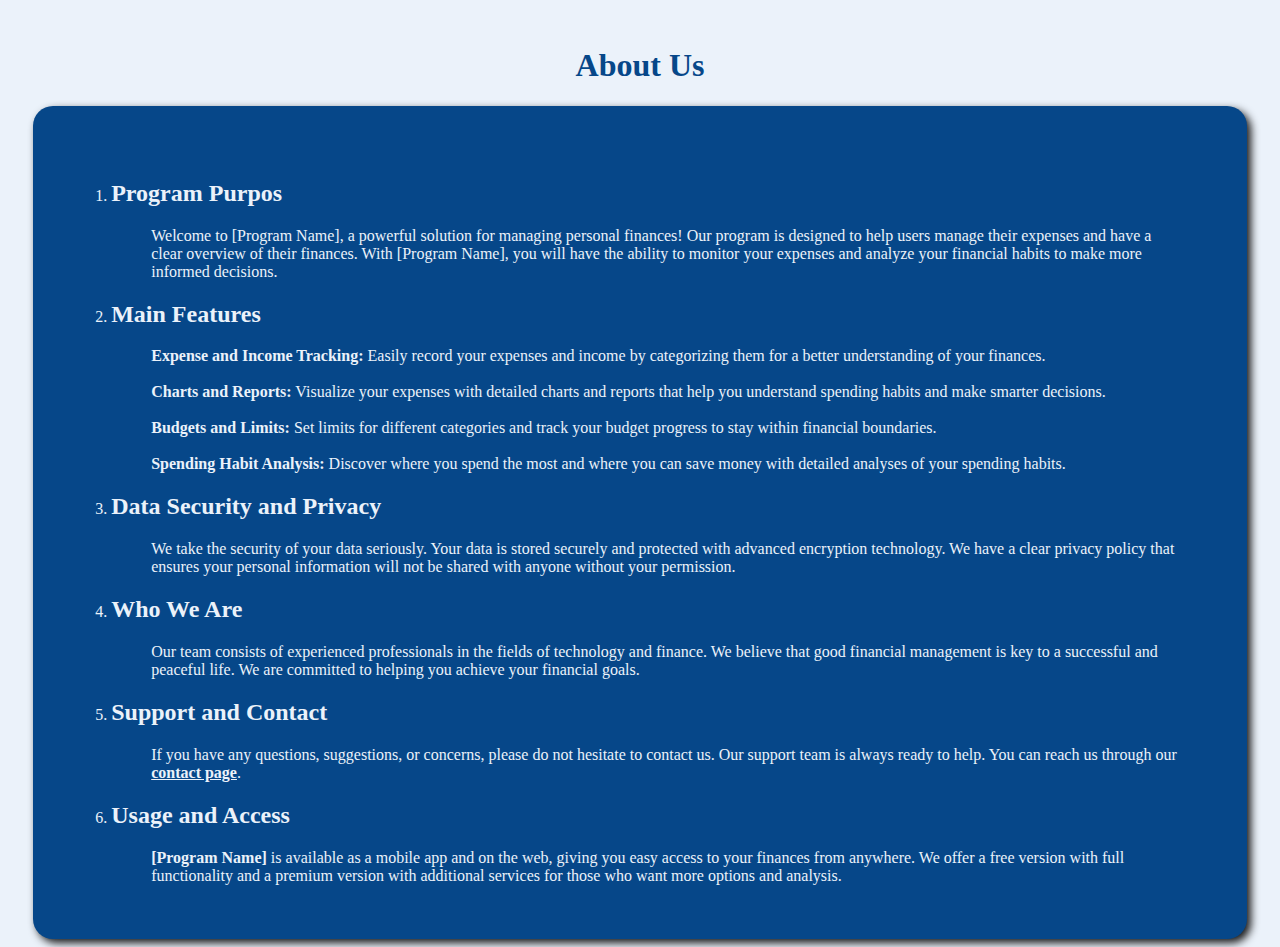
<file: About0us/About-Us.html>
<!DOCTYPE html>
<html lang="en">
<head>
    <meta charset="UTF-8">
    <meta name="viewport" content="width=device-width, initial-scale=1.0">
    <link rel="stylesheet" href="stilizimi-About-Us.css">
    <title>Document</title>
</head>
<body>
    <br>
    <div class="Abuat-us" ><h1>About Us</h1></div>
    <div style="display: flex; justify-content: center;">
    <div class="Main-conteber">
    <ol>
        <div>
            <li>
                <h2>Program Purpos</h2>
                <ul>
                    <li>
                        <p>  Welcome to [Program Name],
                            a powerful solution for managing personal finances! 
                            Our program is designed to help users manage their expenses and have a clear overview of their finances. With [Program Name],
                            you will have the ability to monitor your expenses and analyze your financial habits to make more informed decisions.</p>
                    </li>
                </ul>
            </li>
        </div>
        <div>
            <li><h2>Main Features</h2></li>
            <ul>
                <li><b>Expense and Income Tracking:</b>
                    Easily record your expenses and income by categorizing them for a better understanding of your finances.</li>
                    <br>
                <li><b>Charts and Reports:</b>
                     Visualize your expenses with detailed charts and reports that help you understand spending habits and make smarter decisions.</li>
                     <br>
                <li><b>Budgets and Limits:</b> 
                    Set limits for different categories and track your budget progress to stay within financial boundaries.</li>
                    <br>
                 <li>
                   <b>Spending Habit Analysis:</b> 
                     Discover where you spend the most and where you can save money with detailed analyses of your spending habits.
                </li>
            </ul>
        </div>
        <div>
            <li><h2>Data Security and Privacy</h2></li>
            <ul>
                <li>
                    We take the security of your data seriously.
                    Your data is stored securely and protected with advanced encryption technology.
                    We have a clear privacy policy that ensures your personal information will not be shared with anyone without your permission.</li>
            </ul>
        </div>
        <div>
            <li><h2>Who We Are</h2></li>
            <ul>
                <li>
                    Our team consists of experienced professionals in the fields of technology and finance.
                    We believe that good financial management is key to a successful and peaceful life.
                    We are committed to helping you achieve your financial goals.
                </li>
            </ul>
        </div>
        <div>
            <li><h2>Support and Contact</h2></li>
            <ul>
                <li>
                    If you have any questions,
                    suggestions, or concerns, please do not hesitate to contact us.
                    Our support team is always ready to help.
                    You can reach us through our <b><a href="/contact-us/contact-us.html" class="link">contact page</a></b>.
                </li>
            </ul>
        </div>
        <div>
            <li><h2>Usage and Access</h2></li>
            <ul>
                <li>
                    <b>[Program Name]</b> is available as a mobile app and on the web, giving you easy access to your finances from anywhere.
                     We offer a free version with full functionality and a premium version with additional services for those who want more options and analysis.
                </li>
            </ul>
        </div>
    </ol>
</div>
</div>
</body>
</html>
</file>
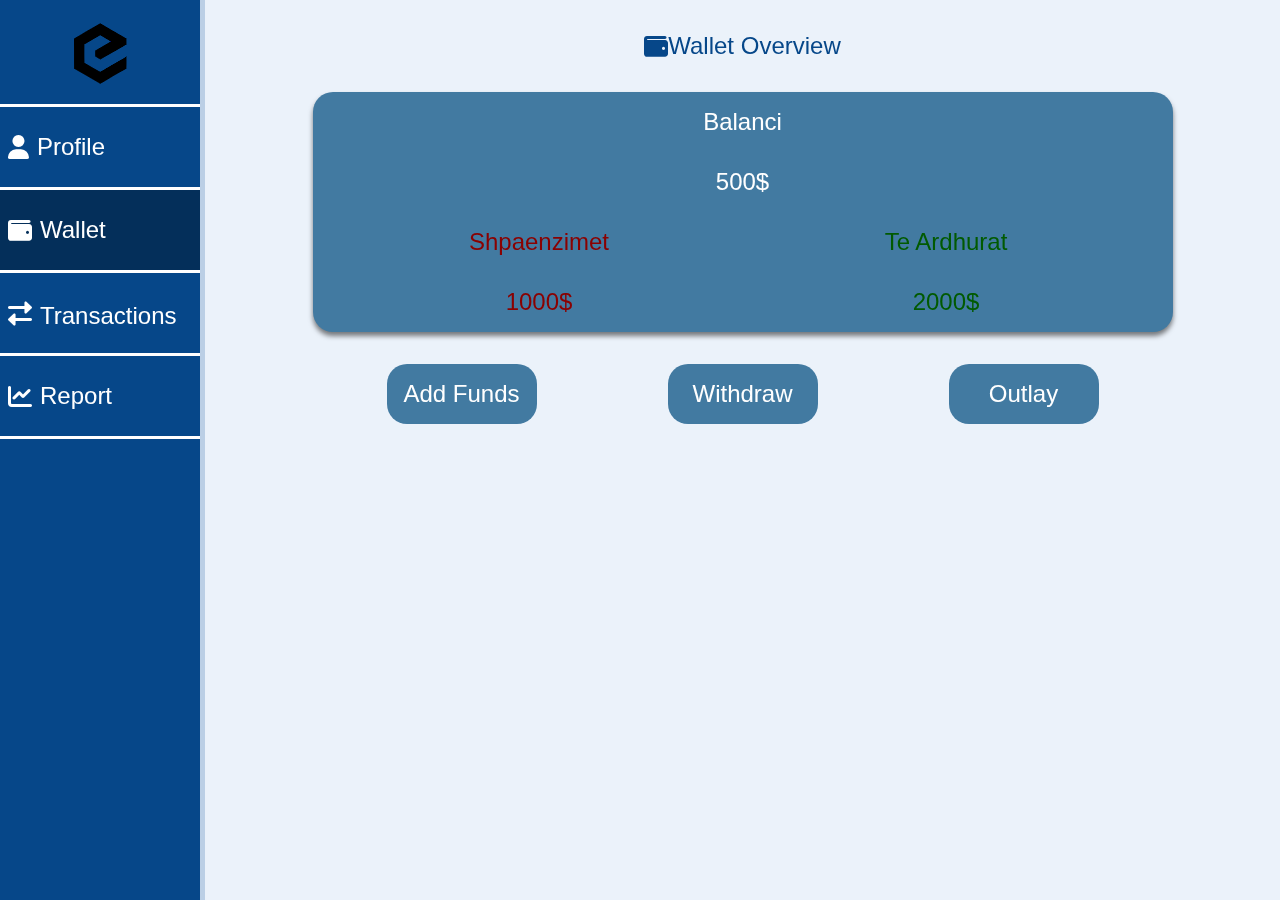
<file: dashbord/dashbord.html>
<!DOCTYPE html>
<html lang="en">

<head>
    <meta charset="UTF-8">
    <meta name="viewport" content="width=device-width, initial-scale=1.0">
    <link rel="stylesheet" href="stiliD.css">

    <link href="https://cdnjs.cloudflare.com/ajax/libs/font-awesome/6.0.0-beta3/css/all.min.css" rel="stylesheet">

    <title>Document</title>
</head>

<body>
    <div class="contener">
        <div class="leftcontener">
            <div class="leftcontener-content">
                <div class="leftcontener-llogoja">
                    <img src="/assets/img/logoo.png" alt="">
                </div>
                <a href="../profile/profile.html" class="link">
                <div class="leftcontener-Profili">
                    <i class="fas fa-user"></i><span>Profile</span>
                </div>
            </a>

           
                <div class="leftcontener-Boxheti">
                    <i class="fas fa-wallet"></i><span>wallet</span>
                </div>
                <a href="../Transcation/Transcation.html" class="link">
                <div class="leftcontener-transactionet">
                    <i class="fas fa-exchange-alt"></i><span>Transactions</span>
                </div>
            </a>
            <a href="../user-reports/report.html" class="link">
                <div class="leftcontener-raporti">
                    <i class="fas fa-chart-line"></i><span>Report</span>
                </div>
            </a>
            </div>
        </div>
        <div class="rightcontenier" id="rightcontenier">

            <div class="uperrbar">
                <div class="logoja">
                    <img src="/assets/img/logoo.png" alt="">
                </div>
                <i class="fa-solid fa-bars" id="hamburgerlogo" style="font-size: 30px; cursor: pointer;"></i>

            </div>

            <div class="main-contener">
                <div class="title-contener">
                    <i class="fas fa-wallet"></i><span>Wallet Overview</span>
                </div>
                <div class="balanc-contener">
                    <div class="balanci">
                        <span>balanci</span>
                        <span>500$</span>
                    </div>
                    <div class="shpenzie-teArdhurat">
                        <div class="Shpenzimet">
                            <span>Shpaenzimet</span>
                            <span>1000$</span>
                        </div>
                        <div class="teArdhurat">
                            <span>Te ardhurat</span>
                            <span>2000$</span>
                        </div>
                    </div>
                </div>
                <div class="overlay" id="outlay"></div>
                <div class="buton-contener">
                    <div>
                        <button type="submit" id="Addfonds">Add funds</button>
                    </div>
                    <div>
                        <button type="submit" id="Withdraw">Withdraw</button>
                    </div>
                    <div>
                        <button>outlay</button>
                    </div>
                </div>
            </div>
            <div class="overlay" id="outlay"></div>
            <form action="" id="add-funds-form">
                <div class="form-buton-contener" id="form-buton-contener">
                    <i class="fa-solid fa-x" id="add-funds-delet"></i>
                    <label>Amount</label>
                    <input id="amaunt-input" type="number" min="1" required>
                    <label>Source</label>
                    <input id="sourece-input" type="text">
                    <label>Confirm</label>
                    <input id="conf-input" type="checkbox" required>
                    <button type="submit">submit</button>
                </div>
            </form>

            <form action="" id="Withdraw-form">
                <div class="Withdraw-contener" id="Withdraw-contener">
                    <i class="fa-solid fa-x" id="WithdrawDelet"></i>
                    <label>Amount</label>
                    <input id="amaunt-input" type="number" min="1" required>

                    <label>Discription</label>
                    <input id="Discription-input" type="text">
                    <label>Confirm</label>
                    <input id="conf-input" type="checkbox" required>
                    <button type="submit">submit</button>
                </div>
            </form>
        </div>
        <div class="hamburger-contener" id="hamburger-contener">

            <div class="hamburger-contener-Profili">
                <i class="fa-solid fa-x" id="hamburger-contener-delet"></i>
                <i class="fas fa-user"></i><span>Profile</span>
            </div>
            <div class="hamburger-contener-Boxheti">
                <i class="fas fa-wallet"></i><span>wallet</span>
            </div>
            <div class="hamburger-contener-transactionet">
                <i class="fas fa-exchange-alt"></i><span>Transactions</span>
            </div>
            <div class="hamburger-contener-raporti">
                <i class="fas fa-chart-line"></i><span>Report</span>
            </div>
        </div>
    </div>
    </div>

    <script src="dashbord.js"></script>
</body>

</html>
</file>
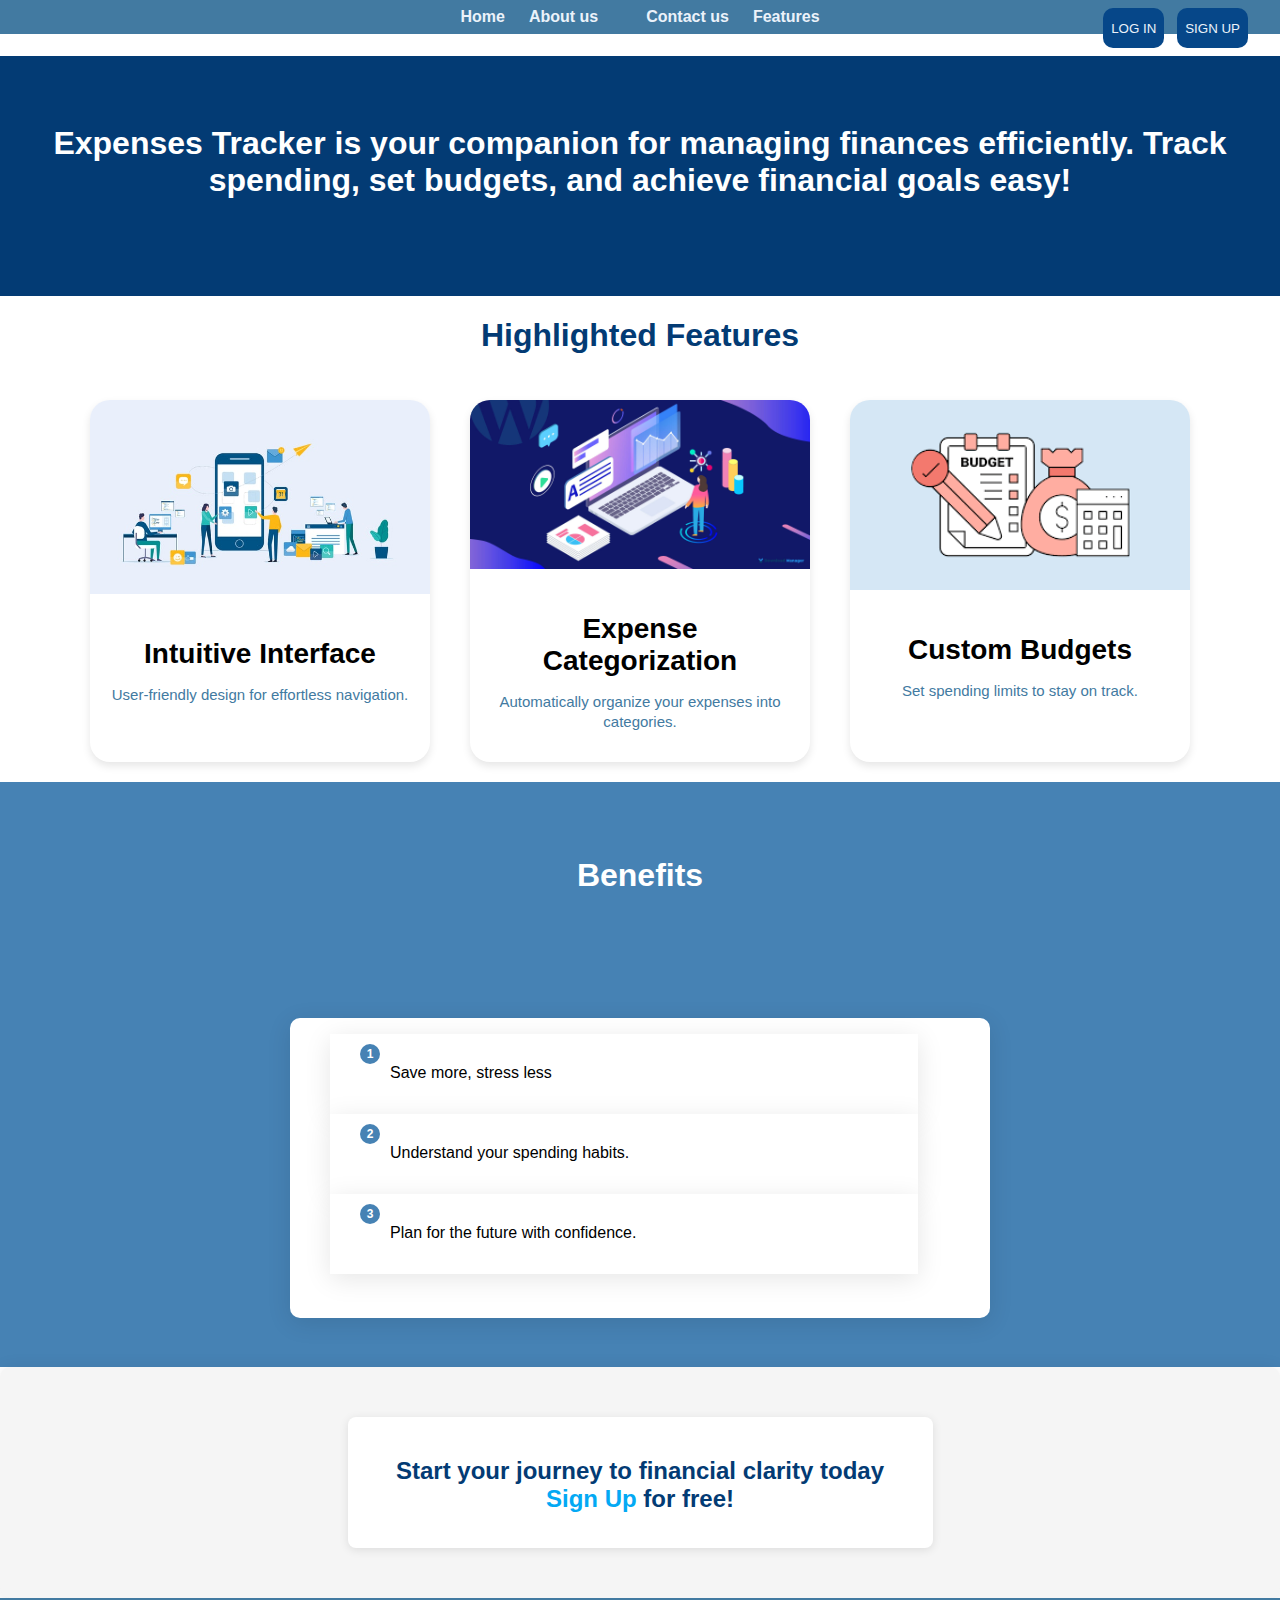
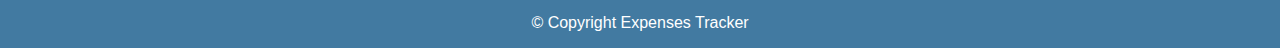
<file: features/features.html>
<!DOCTYPE html>
<html lang="en">

<head>
    <meta charset="UTF-8">
    <meta name="viewport" content="width=device-width, initial-scale=1.0">
    <title>Features</title>
    <link rel="stylesheet" href="./features.css">
</head>

<body>
    <div class="container">
        <div class="upper_content">
            <div class="item_container">
                <a href="../index.html">
                    <li>Home</li>
                </a>
                <a href="../About0us/About-Us.html">
                    <li>About us</li>
                </a>
                <a href="../features/features.html"></a>
                <li>Contact us</li>
                </a>

                <li>Features</li>
                <div class="burger_menu">
                    <svg xmlns="http://www.w3.org/2000/svg" height="24px" viewBox="0 -960 960 960" width="24px" fill="#5f6368"><path d="M120-240v-80h720v80H120Zm0-200v-80h720v80H120Zm0-200v-80h720v80H120Z"/></svg>
                </div>
            </div>
            <div class="sidebar_item_container">
                <div class="sidebar_content">

                    <a href="../index.html">
                        <li>Home</li>
                    </a>
                    <a href="../About0us/About-Us.html">
                        <li>About Us</li>
                    </a>

                    <a href="../contact-us/contact-us.html">
                        <li>Contact us</li>
                    </a>

                    <a href="../features/features.html">
                        <li>Features</li>
                    </a>
                    <div class=" close_button ">
                        <svg xmlns="http://www.w3.org/2000/svg " height="24px " viewBox="0 -960 960 960 " width="24px " fill="#5f6368 "><path d="m256-200-56-56 224-224-224-224 56-56 224 224 224-224 56 56-224 224 224 224-56 56-224-224-224 224Z "/></svg>
                    </div>
                </div>
            </div>
            <div class="login_and_signUp ">
                <a href="../log-in/login.html ">
                    <button>Log in</button>
                </a>
                <a href="../Sing-up/sing-up.html ">
                    <button>Sign Up</button>
                </a>
            </div>
        </div>

        <div class="main ">
            <div class="main-content ">
                <div class="title ">
                    <h1>Expenses Tracker is your companion for managing finances efficiently. Track spending, set budgets, and achieve financial goals easy!</h1>
                </div>
            </div>
        </div>



        <div class="card-container ">
            <h2 class="card-heading ">Highlighted Features</h2>
            <div class="card ">
                <img src="./assets/images/card1.jpg ">
                <div class="card-content ">
                    <h3>Intuitive Interface</h3>
                    <p>User-friendly design for effortless navigation.</p>
                </div>
            </div>
            <div class="card ">
                <img src="./assets/images/card2.jpg ">
                <div class="card-content ">
                    <h3>Expense Categorization</h3>
                    <p>Automatically organize your expenses into categories.</p>
                </div>
            </div>
            <div class="card ">
                <img src="./assets/images/card3.png ">
                <div class="card-content ">
                    <h3>Custom Budgets</h3>
                    <p>Set spending limits to stay on track.</p>
                </div>
            </div>

        </div>

        <div class="box-container ">
            <h2 class="box-heading ">Benefits</h2>
            <div class="box ">
                <ul>
                    <li><span>1</span>Save more, stress less</li>
                    <li><span>2</span>Understand your spending habits.</li>
                    <li><span>3</span>Plan for the future with confidence.</li>
                </ul>
            </div>
        </div>

        <div class="sign-up ">
            <div class="sign-up-content ">
                <div class="h2 ">
                    <h2>Start your journey to financial clarity today <a href="/Expenses-Tracker/Sing-up/sing-up.html ">Sign Up</a> for free!</h2>
                </div>
            </div>
        </div>

        <div class="footer ">
            <p><span>© Copyright Expenses Tracker </span> </p>
        </div>
        <script src="./features.js "></script>
</body>

</html>
</file>
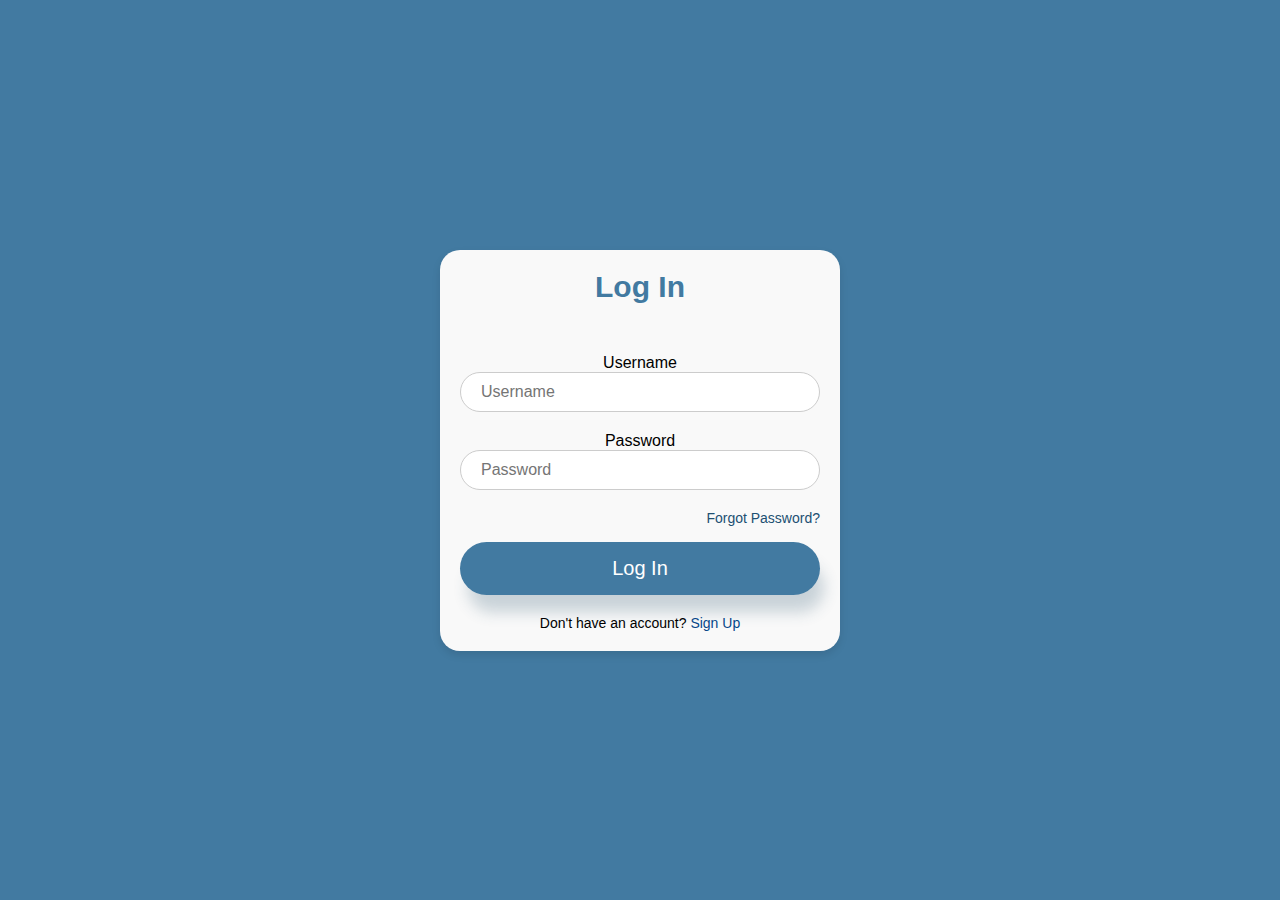
<file: log-in/login.html>
<!DOCTYPE html>
<html lang="en">

<head>
    <meta charset="UTF-8">
    <meta name="viewport" content="width=device-width, initial-scale=1.0">
    <title>Expenses Tracker - LOGIN</title>
    <link rel="stylesheet" href="./login.css">
</head>

<body>
    <div class="container">

        <header>
            <h1 class="label">Log In</h1>
        </header>
        <form class="login_form" id="login_form" action="#">
            <div class="field">
                <label for="username">Username</label>
                <input type="text" id="username" name="username" placeholder="Username">
                <label for="password">Password</label>
                <input type="password" id="password" name="password" placeholder="Password">
            </div>

            <div class="forgot-password">
                <a href="#">Forgot Password?</a>
            </div>

            <button type="submit" class="button">Log In</button>
    
            <div id="error"></div>
            <p class="signup-text-button">Don't have an account? <a href="../Sing-up/sing-up.html">Sign Up</a></p>
        </form>
    </div>
    <script src="login.js"></script>
</body>

</html>
</file>
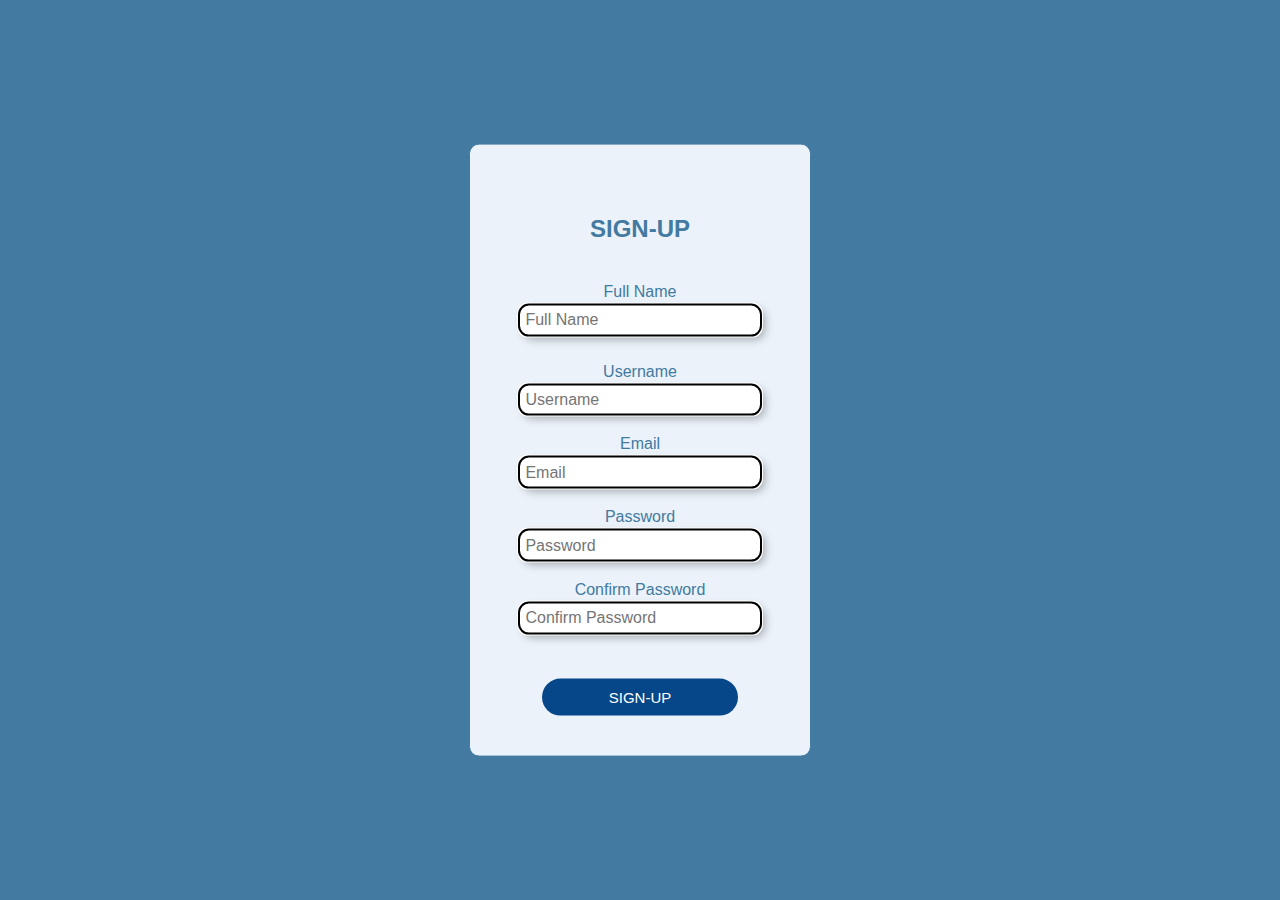
<file: Sing-up/sing-up.html>
<!DOCTYPE html>
<html lang="en">
<head>
    <meta charset="UTF-8">
    <meta name="viewport" content="width=device-width, initial-scale=1.0">
    <title>Document</title>
</head>
<body>
    <!DOCTYPE html>
<html lang="en">
<head>
    <meta charset="UTF-8">
    <meta name="viewport" content="width=device-width, initial-scale=1.0">
   <link rel="stylesheet" href="stilizimi.css">
    <link href='https://unpkg.com/boxicons@2.1.4/css/boxicons.min.css' rel='stylesheet'>
    
    <title>Document</title>
</head>
<body>
    <div class="contener">
    
        <form action="" id="signupForm">
            <div class="contener2" >
                <h2>SIGN-UP</h2>
            </div>
            <div class="contener2">
                <label for="full-name">Full Name</label>
                <input type="text" name="full-name" id="full-name" class="input" placeholder=" Full Name" required  minlength="5" maxlength="25" >
                <span id="error" class="error"></span>
            </div>
            <div class="contener2">
                <label for="name" class="emri" >Username</label>
                <input type="text" name="name" id="name" class="input" placeholder=" Username" required minlength="5" maxlength="25" >
            </div>
            <div class="contener2">
                <label for="email"  class="emaili">Email</label>
                <input type="email" name="email" id="email" class="input" placeholder=" Email" required minlength="10" maxlength="40" >
            </div>
            <div class="contener2">
                <label for="password" class="password">Password</label>
                <input type="password" name="password" id="password" class="input" placeholder=" Password" required minlength="8" maxlength="15" >
            </div>
            <div class="contener2">
                <label for="Config-password" class="Config-password">Confirm Password
                </label>
                <input type="password" name="Config-password" id="Config-password" class="input" placeholder=" Confirm Password" required minlength="8" maxlength="15">
                <span id="error-1" class="error-1"></span>
                <br>
            </div>
            <div class="contener2">
                <button type="submit" class="Sign-up-Buton">Sign-Up</button>
            </div>
        </form>
    </div>
    
   
<script src="funksionet.js"></script>
</body>
</html>
    
</body>
</html>
</file>
<file: About0us/stilizimi-About-Us.css>
body{
    text-wrap: pretty;
    background-color:rgb(235, 242, 250);
}
button{
    display: flex;
    justify-content: center;
    align-items: center;
    padding:10px;
    position:absolute;
    top:0;
    left: 0;
    border:none;
    border-radius:0 0 10px 0 ;
    background-color:rgb(6, 71, 137);
    color: white
}
.Main-conteber{
    display: flex;
    background-color: rgb(6, 71, 137);
    max-width: 90% ;
    min-width:90% ;
    box-shadow: 4px 4px 8px rgba(0, 0, 0, 0.9);
    border-radius: 20px;
    color: rgb(235, 242, 250)  ;
    padding: 3%;
}
.Abuat-us{
    display: flex;
    justify-content: center;
    color: rgb(6, 71, 137);
}
.link{
    color: rgb(235, 242, 250) ; 
}
ul{
    list-style: none;
}
</file>
<file: dashbord/stiliD.css>
*{
    overflow: hidden;
}

html,body{
    margin: 0;
    height: 100%;
    
    margin: 0;
    padding: 0;
    width: 100%;
    height: 100%;
}
.sevim {
    background-color:red;
}
      /* Ky rregull çaktivizon të gjitha ndërveprimet e përdoruesit
       (klikime, prekjet, etj.)
       për çdo element në faqe kur trupi (body) ka klasën blocked.*/
    
    body.blocked * {
      pointer-events: none; /* Çaktivizon klikimet në të gjithë faqen */
    }
    
    /* Lejo ndërveprimin vetëm për contener */
    /* Ky rregull anulon efektin e pointer-events: none;
     për disa elemente specifike, 
    duke lejuar ndërveprimet vetëm me këta elemente dhe përmbajtjen e tyre.*/
    body.blocked #form-buton-contenerr,
    body.blocked #form-buton-contener *,
    body.blocked #Withdraw-contener,
    body.blocked #Withdraw-contener *{
      pointer-events: auto; /* Aktivizon klikimet për `contener` */
    }
.contener{
    display: flex;
    width: 100%;
    min-height: 100%;
    background-color: rgb(187, 207, 229);
    margin: 0;
    padding: 0;

}
.leftcontener{
    display: flex;
    flex-direction: column;
    margin: 0;
    padding: 0;
    width: 200px;
    background-color: #064789;
    color: white;
    font-family: Arial, Helvetica, sans-serif;
    font-size: 1.5rem;
    text-transform: capitalize;
    transition: ease 250ms;
    
}

.leftcontener-content{
    display: flex;
    flex-direction: column;
    flex-grow: 1; 
}
.leftcontener-llogoja{
    display: flex;
    justify-content: center;
    padding:10% 0;
    transition: ease 250ms;
}
.leftcontener-llogoja img{
    height: 4rem;
    width: 4rem;
    border: none;
    border-radius: 50%;
    object-fit: cover;
    mix-blend-mode: color-burn; 
    transition: ease 250ms;   
}
.leftcontener-Profili{
    display: flex;
    align-items: center;
    width: 100%;
    height: 5rem;
    border: solid white;
    border-left: 0px;
    cursor: pointer;
    transition: ease 250ms;
}

.leftcontener-Boxheti{
    display: flex;
    align-items: center;
    width: 100%;
    height: 5rem;
    height: 5rem;
    border: solid white;
    border-top: 2px;
    border-left: 0px;
    cursor: pointer;
    transition: ease 250ms;
    background-color: #042f5a;
}
.leftcontener-transactionet{
    display: flex;
    align-items: center;
    width: 100%;
    height: 5rem;
    height: 5rem;
    border: solid white;
    border-top: 2px;
    border-left: 0px;
    cursor: pointer;
    transition: ease 250ms;
}

.leftcontener-transactionet span{
    position: relative;
    top:0.2rem;
}
.leftcontener-raporti{
    display: flex;
    align-items: center;
    width: 100%;
    height: 5rem;
    height: 5rem;
    border: solid white;
    border-top: 2px;
    border-left: 0px;
    cursor: pointer;
    transition: ease 250ms;
}
.link{
 
    text-decoration: none;
    color: inherit;
    cursor: pointer;

}
.leftcontener-Profili:hover,.leftcontener-Boxheti:hover,.leftcontener-transactionet:hover,.leftcontener-raporti:hover{
    background-color: white;
    color: #064789;
    border: solid #064789;
    border-left: 0;
    box-shadow: 0 4px 8px rgba(0, 0, 0, 0.1);
    transition: ease 250ms;
}
.leftcontener i{
    color: white;
    float: left;
    padding: 0.5rem;
    
}
.leftcontener-Profili:hover i,.leftcontener-Boxheti:hover i,.leftcontener-transactionet:hover i,.leftcontener-raporti:hover i{
    color: #064789;
}
@media(max-width:1024px){
    .leftcontener{
        width: 75px;
        transition: ease 250ms;
    }
    .leftcontener-content span{
        display: none;
        transition: ease 250ms;
    }
    .leftcontener-llogoja img{
        height: 2.5rem;
        width: 2.5rem;
        transition: ease 250ms;
    }
    .leftcontener-content  div {
        justify-content: center;
        font-size: 30px;
        transition: ease 250ms;
    }
}


.rightcontenier{
    flex-grow: 1;
    background-color: rgb(235, 242, 250);
    margin: 0 0 0 5px;
}
.uperrbar{
   display: none; 
   transition: ease 250ms;
}
.logoja{
    display: none;
    transition: ease 250ms;
}
.main-contener{
    display: flex;
    flex-direction: column;
    padding:0 10%;
    width: 80%;
    justify-items: center;
    align-items:center ;
    font-family: Arial, Helvetica, sans-serif;
    font-size: 1.5rem;
    text-transform: capitalize;
}
.title-contener{
   display: flex;
   width:100%;
   justify-content: center;
   align-items: center;
   padding: 2rem;
   color:  #064789;;
   
}
.title-contener i{
    color:  #064789;
}
/*pjesa e shfaqjes se numrave*/
.balanc-contener{
    display: flex;
    flex-direction: column;
    width: 100%;
    justify-content: center;
    align-items: center;
    background-color:rgb(66, 122, 161) ;
    border: none;
    border-radius: 20px;
    box-shadow: 0 4px 5px rgba(0, 0, 0, 0.5);
    color: white;
}
.balanc-contener span{
    padding: 1rem;
}
.balanci{
    display: flex;
    flex-direction: column;
    justify-content: center;
    align-items: center;
}
.shpenzie-teArdhurat{
    display: flex;
    flex-wrap: wrap;
    width: 100%;
    align-items: center;
    justify-content: center;
    gap: 20px;
    
}
.Shpenzimet{
    display: flex;
    flex-direction: column;
    align-items: center;
    width: 45%; /* Përcakto një gjerësi që përshtatet me wrap */
    min-width: 200px;
    color: rgb(138, 1, 1);
    
}
.teArdhurat{
    display: flex;
    flex-direction: column;
    align-items: center;
    width: 45%; /* Përcakto një gjerësi që përshtatet me wrap */
    min-width: 200px;
    color: rgb(1, 90, 1);
    
}
/*pjesa e butonave per withdraw addfonds dhe outlay*/
.buton-contener{
    display: flex;
    flex-wrap: wrap;
    justify-content: space-evenly;
    align-items: center;
    width: 100%;
}
.buton-contener div{
    display: flex;
    justify-content: center;
    min-width: 200px;
    padding: 2rem;
}
.buton-contener button{
    font-size: 1.5rem;
    padding: 1rem;
    text-transform: capitalize;
    background-color: rgb(66, 122, 161);
    border: none;
    border-radius: 20px;
    color: white;
    width: 150px;
    cursor: pointer;
}
/*addfonds contener eshte ky*/
.form-buton-contener{
    display: none;
    flex-direction: column;
    align-items: center;
    justify-content: center;
    padding:1.5rem 3rem;
    position: absolute;
    top: 50%;
    left: 50%;
    transform: translate(-50%, -50%);
    background-color: #064789 ;
    height: 20rem;
    box-shadow: 8px 8px 8px rgba(0, 0, 0, 0.9);
    font-size: 1.5rem;
    text-transform: capitalize;
    color: white;
    border: none;
    border-radius: 20px;
  }
  .form-buton-contener label{
    padding: 0.5rem;
  }
  i.fa-solid.fa-x{
    position: absolute;
    top: 1rem;
    right: 1rem;
    font-size: 1.2rem;
    cursor: pointer;
  }
  .form-buton-contener input{
    font-size: 1rem;
    padding: 0.3rem;
    outline: white;
    border:none ;
    border-radius: 20px;
  }
  input[type="checkbox"]{
    background-color: white;
    cursor: pointer;
  }
  .form-buton-contener button{
    font-size:1rem ;
    padding:  0.4rem 0.6rem;
    text-transform: capitalize;
    color: rgb(66, 122, 161) ;
    border: none;
    border-radius:20px ;
    background-color: white;
    margin-top: 5px;
    width: 195px;
    transition: 250ms;
    cursor: pointer;
  }
  .form-buton-contener button:hover{
    background-color: rgb(66, 122, 161) ;
    color: white;
    transition: 250ms;
  
  }/* blluri*/
.overlay{
    display: none;
    position: fixed;
    top: 0;
    left: 0;
    width: 100%;
    height: 100%;
    background: rgba(0, 0, 0, 0.5); /* Ngjyrë e zezë transparente */
    backdrop-filter: blur(5px); /* Efekti i turbullimit */
    justify-content: center;
    align-items: center;
}
/*pjesa e butonit withdraw kur te klokohet*/
.Withdraw-contener{
    display: none;
    flex-direction: column;
    align-items: center;
    justify-content: center;
    padding:1.5rem 3rem;
    position: absolute;
    top: 50%;
    left: 50%;
    transform: translate(-50%, -50%);
    background-color: #064789 ;
    height: 20rem;
    box-shadow: 8px 8px 8px rgba(0, 0, 0, 0.9);
    font-size: 1.5rem;
    text-transform: capitalize;
    color: white;
    border: none;
    border-radius: 20px;
}
.Withdraw-contener label{
    padding: 0.5rem;
  }
  i.fa-solid.fa-x{
    position: absolute;
    top: 1rem;
    right: 1rem;
    font-size: 1.2rem;
    cursor: pointer;
  }
  .Withdraw-contener input{
    font-size: 1rem;
    padding: 0.3rem;
    outline: white;
    border:none ;
    border-radius: 20px;
  }
  .Withdraw-contener button{
    font-size:1rem ;
    padding:  0.4rem 0.6rem;
    text-transform: capitalize;
    color: rgb(66, 122, 161) ;
    border: none;
    border-radius:20px ;
    background-color: white;
    margin-top: 5px;
    width: 195px;
    transition: 250ms;
    cursor: pointer;
  }
  .Withdraw-contener button:hover{
    background-color: rgb(66, 122, 161) ;
    color: white;
    transition: 250ms;
  
  }

/*responzivi i telefonit*/

@media(max-width:417px){
    .leftcontener{
        display: none;
        transition: ease 250ms;
    }
    .rightcontenier{
        margin: 0;
        transition: ease 250ms;
    }
    .uperrbar{
        display: flex;
        width: 100%;
        background-color: #064789;
        transition: ease 250ms;
    }
    .uperrbar i{
        color: white;
        padding:5px;
        width: 30px;
    }
    .logoja{
        display: flex;
        justify-content: start;
        padding-left: 3px;
        align-items: center;
        flex-grow: 1;
        transition: ease 250ms;
    }
    .logoja img {
        height: 2rem;
        width: 2rem;
        border: none;
        margin-right: 5px;
        border-radius: 50%;
        object-fit: cover; 
        transition: ease 250ms;
    }
    .buton-contener{
        justify-content: center;
    }
    

}

/* pjesa e hamburger kontener kur te behet ne telefon*/
.hamburger-contener{
    display: none;
    flex-direction: column;
    margin: 0;
    padding: 0;
    width: 100%;
    background-color: #064789;
    color: white;
    font-family: Arial, Helvetica, sans-serif;
    font-size: 1.5rem;
    text-transform: capitalize;
    z-index: 1;
    transition: ease 250ms;
}
.hamburger-contener div{
    
    display: flex;
    justify-content: center;
    align-items: center;
    padding: 3rem  0;
}
.hamburger-contener-Profili:hover , .hamburger-contener-Boxheti:hover , .hamburger-contener-transactionet:hover , .hamburger-contener-raporti:hover  {
    background-color:white ;
    color: #064789;
}

.hamburger-contener a{
    text-decoration: none;
    color: white;
}
</file>
<file: features/features.css>
body {
    font-family: Arial, Helvetica, sans-serif;
    margin: 0 auto;
    
}
.upper_content{
    background:#427AA1;
    align-items: center;
    padding:0.5rem;
    align-content:center;
    margin:0 auto;
    display:flex;
  
}
.upper_content  li {
    color:#EBF2FA;
    list-style-type:none;
    font-weight:bold;
    cursor:pointer;
    text-decoration: none;
    
}

.upper_content  a {
    list-style-type:none;
    font-weight:bold;
    cursor:pointer;
    text-decoration: none;
    
}
.upper_content  img {
    width: min(100%, 3rem);
    position: relative;
    left: 3%;
}

.item_container{
   display:flex;
   gap:1.5rem;
   position:relative;
    margin:auto;
   
    
}
.login_and_signUp{
    position: absolute;
    display: flex;
    grid-template-columns: repeat(2, 1fr);
    gap: 0.8rem;
    top:0.5rem;
    right:2.5%;
}
.login_and_signUp button {
    text-transform: uppercase;
    padding:0.5rem;
    height: 2.5rem;
    border: none;
    border-radius: 10px;
    background-color: rgb(6, 71, 137);
    color: rgb(235, 242, 250);
}
.login_and_signUp button:hover {
    cursor: pointer;
}

.login_and_signUp > button:hover {
    background-color: rgb(235, 242, 250);
    color:  rgb(6, 71, 137);
    box-shadow: 4px 4px 8px rgba(0, 0, 0, 0.3);
    transition: 0.4s;
    cursor: pointer;
}

.login_and_signUp > button:active {
    transform: translateY(1px);
    box-shadow: 0 3px 6px rgba(0, 0, 0, 0.2);
}
.main{
    background-repeat: no-repeat;
    position: absolute; 
    top: 3.5rem;
     width: 100%; 
    background:#033b74;
    color: white;
    min-height: 15rem;
}
.main-content{
    margin: 0 auto;
    text-align: center;
    padding-block-start:3rem;
}
.text h2{
    color:white;
    font-family:Arial, Helvetica,sans-serif;
}

.card-container{
    display: flex;
    flex-direction: row;
    justify-content: center;
    flex-wrap: wrap;
    padding-top: 10rem;
   
}

.card-heading{
    font-size: 2em;
    color: #033b74;
    text-align: center;
    width: 100%;
    padding-top: 6rem;

}
.card{
    background-color: #fff;
    border-radius: 20px;
    box-shadow: 0 4px 8px rgba(0, 0, 0, 0.1);
    width: 340px;
    overflow: hidden;
    text-align: center;
    transition: transform 0.2s;
    cursor: pointer;
    display: flex;
    flex-direction: column;
    margin: 20px;
}

.card:hover {
    transform: scale(1.05);
}

.card img{
    width: 100%;
    height: auto;
}

.card-content{
    padding: 16px;
}

.card-content h3{
    font-size: 28px;
    margin-bottom: 8px;
}
.card-content p{
    color: #427AA1;
    font-size: 15px;
    line-height: 1.3;
}

.card-content p:hover{
    color: #033b74;
}
.box-container {
    display: flex;
    justify-content: center;
    align-items: center; 
    flex-wrap: wrap;
    height: 65vh; 
    background: #4682b4; 
}

.box-heading{
    font-size: 2em;
    color: #ffff;
    text-align: center;
    width: 100%;

}
.box {
    align-items: center;
    width: 700px;
    height: 300px;
    background: #ffffff;
    border-radius: 10px; 
    box-shadow: 0 5px 25px rgba(0, 0, 0, 0.1);
}

.box ul{
    position: relative;
    background: #ffff;
    align-items: center;
    margin-bottom: 30px;
}

.box ul li{
    list-style: none;
    padding: 30px;
    width: 80%;
    background: #ffff;
    box-shadow: 0 5px 25px rgba(0,0,0,.1);
    transition: transform 0.5s;
    
}
.box ul li:hover{
    transform: scale(1.1);
    z-index: 100;
    background: #4682b4;
    box-shadow: 0 5px 15px rgba(0, 0, 0, 0.2);
    color: #ffff;
}
.box ul li span{
    width: 20px;
    height: 20px;
    text-align: center;
    line-height: 20px;
    background: #4682b4;
    color: #ffff;
    display: inline-block;
    border-radius: 50% ;
    margin-right: 10px;
    font-size: 12px;
    font-weight: 600;
    transform: translateY(-20px);
}

.box ul li:hover span{
    background: #4682b4;
    color: #ffff;
}
.sign-up {
    display: flex;
    justify-content: center;
    align-items: center;
    padding: 50px;
    background: #f5f5f5;
    border-radius: 10px;
    box-shadow: 0 4px 20px rgba(0, 0, 0, 0.1);
    text-align: center;
}

.sign-up-content {
    max-width: 545px;
    padding: 20px;
    background: #ffffff;
    border-radius: 8px;
    box-shadow: 0 2px 10px rgba(0, 0, 0, 0.1);
}

.h2 h2 {
    font-size: 24px;
    font-weight: 700;
    color: #033b74;
    margin-bottom: 15px;
}

.h2 h2 a {
    color: #03a9f4;
    text-decoration: none;
    font-weight: 700;
    transition: color 0.3s ease;
}

.h2 h2 a:hover {
    color: #025a94;
}

.footer {
    margin: 0 auto;
    display: grid;
    background:#427AA1;
    color: #ffff;
    text-align: center;
  
}
.burger_menu{
    display: none;
}
.sidebar_item_container{
    display: none;
}
@media(max-width:720px) {
    .upper_content{
        display:flex;
    }
    .main {
        top: initial;
    }
   
    .sidebar_item_container{
        display:none;
        flex-direction:column;
        gap:1.5rem;
        position:relative;
         margin:auto;
         position:fixed;
         top:0;
         right:0;
         background:#064789;         
     }
     .sidebar_item_container{
        height:100%;
        z-index:999;
     }
     .close_button{
        position: absolute;
        top: 0.3rem;
        left: 7%;
     }
     .close_button svg{
        fill:White;
     }
     .close_button svg:hover{
        cursor:pointer;
     }
     .sidebar_content li{
        width:100%;
        text-align:center;
        padding-top:0.5rem;
     }
     .sidebar_content a{
        width:100%;
     }
     .sidebar_content{
        padding:1rem;
        display:flex;
        flex-direction:column;
        justify-content:center;
        align-items:center;
        margin:0 auto;
        padding-top:2.4rem;
     }
     .homee{
        position:relative;
        top:5%;
     }
     .sidebar_content > li{
        padding:1rem;
       
       
     }
     .sidebar_content > a {
        padding:0.4rem;
     }
    .item_container  li{
        display:none;
    }
    .what_our_user_says_container{
        display:none;
    }
    .burger_menu {
        display:block;
        
       
    }
    .item_container{
        gap:0;
        position:unset;
    }
    .burger_menu svg{
        float: right;
        fill: white;
        position: absolute;
        right: 2rem;
        top: 1%;
    }
    .login_and_signUp{
        display:none;
    }
}
</file>
<file: log-in/login.css>
* {
    padding: 0;
    margin: 0;
    box-sizing: border-box;
}
body {
    display: flex;
    align-items: center;
    justify-content: center;
    height: 100vh;
    font-family: Arial, Helvetica, sans-serif;
    background-color: #427AA1;;
}
.container {
    width: 100%;
    max-width: 400px;
    margin: 0 auto;
    padding: 20px;
    background-color: #f9f9f9;
    border-radius: 20px;
    box-shadow: 0 4px 8px rgba(0, 0, 0, 0.1);
}
.container .btn{
    display: flex;
    justify-content: center;
    align-items: center;
    padding:10px;
    position:absolute;
    top:0;
    left: 0;
    border:none;
    border-radius:0 0 10px 0 ;
    background-color:rgb(6, 71, 137);
    color: white
}
#error {
    color: red;
    margin-top: 10px;
    font-size: 14px;
}
.label {
    text-align: center;
    font-size: 30px;
    font-weight: bold;
    color: #427AA1;
    margin-bottom: 50px;
}
.field {
    display: flex;
    flex-direction: column;
    justify-items: center;
    align-items: center;
    position: relative;
    margin-bottom: 0px;
    
}

.field input {
    width: 100%;
    padding: 10px 20px;
    font-size: 16px;
    border: 1px solid #ccc;
    border-radius: 5px;
    outline: none;
    border-radius: 50px;
    margin-bottom: 20px;
}

.field input:focus {
    border-color: #427AA1;
}

.forgot-password {
    display: flex;
    padding-bottom:1rem;;
    float: right;
}

.forgot-password a {
    color: #215072;
    text-decoration: none;
    font-size: 14px;

}

.forgot-password a:hover {
    text-decoration: underline;
    color: #033b74;
    
}
.button {
    width: 100%;
    padding: 15px;
    font-size: 20px;
    color: #fff;
    border-radius: 30px;
    background: #427AA1;
    border: none;
    cursor: pointer;
    box-shadow: 6px 19px 15px -2px rgba(47, 86, 113, 0.24)
}
.button:hover {
    background-color: #355c7d;

}
.signup-text-button {
    text-align: center;
    margin-top: 20px;
    font-size: 14px;
}

.signup-text-button a {
    color: #064789;
    text-decoration: none;
}
.signup-text-button a:hover {
    text-decoration: underline;
    color: #064789;
    
}

@media (max-width: 768px) {
    .container{
        flex-direction: column;
        align-items: flex-start;
        width: 300px;
    }
}
</file>
<file: Sing-up/stilizimi.css>
body{
    font-family: Arial, Helvetica, sans-serif;
    background-color: rgb(66, 122, 161) ; 
    /* background-color: rgb(6, 71, 137); */
}
.contener{
    min-width: 340px;
    text-align: center;
    align-content: center;
    position: absolute;
    top: 50%;
    left: 50%;
    transform: translate(-50%, -50%);
    border-width: 1px;
    border-style: solid;
    background-color: rgb(235, 242, 250);
    color: rgb(66, 122, 161) ;
    border-radius: 10px;
}
.contener2{
    display: flex;
    justify-content: center;
    align-items: center;
    flex-direction: column;
    margin-bottom: 10px;
    margin-top: 20px;
}
  form{
    padding: 30px;
  }
  input.input{
    width: 85%;
    height: 1.8rem;
    box-shadow: 4px 4px 8px rgba(0, 0, 0, 0.3);
    border: none;
    margin-top: 4px;
    border-radius: 10px;
    font-size: medium;
    outline: auto;
}

 input:not(:placeholder-shown):valid{
    outline-color: var(--clr-success);
} 
input:not(:placeholder-shown):invalid{
    outline-color: var(--clr-error);
}
input:focus:invalid{
    outline-color: var(--clr-warning);
}
:root {
    --clr-success: green;
    --clr-error: red;
    --clr-warning: orange;
}

.Sign-up-Buton{
    text-transform: uppercase;
    width: 70%;
    padding: 10px;
    font-size: 15px;
    color: #fff;
    background: #064789;
    border: none;
    border-radius: 100px;
    cursor: pointer;
    transition: background-color 0.3s;
}
.Sign-up-Buton:hover{
    background-color: rgb(235, 242, 250);
    color:  rgb(6, 71, 137);
    box-shadow: 4px 4px 8px rgba(0, 0, 0, 0.3);
    transition: 0.4s;
    cursor: pointer;
}
.error{
    margin-top: 7px;
    color: red;
    font-size: 13PX;
    
}
.error-1{
    margin-top: 7px;
    color: red;
    font-size: 13PX;
    
}
</file>
